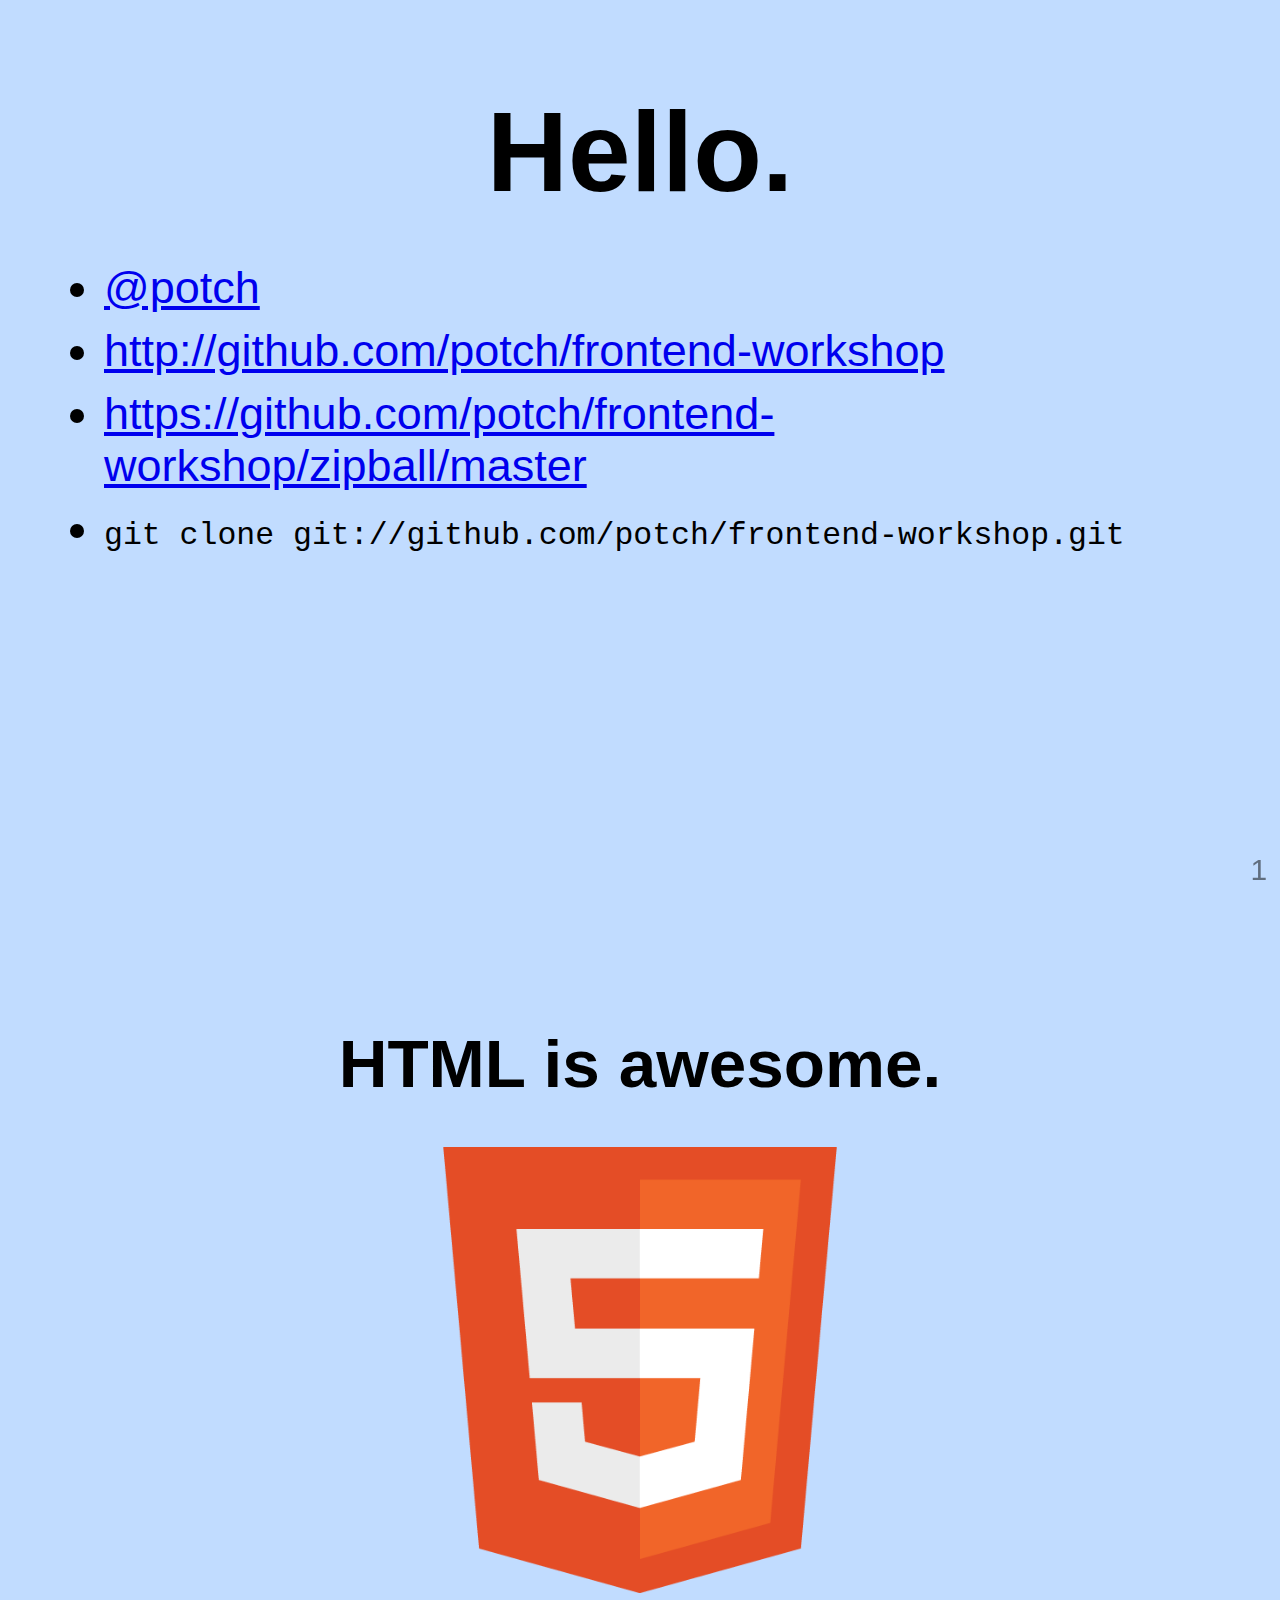
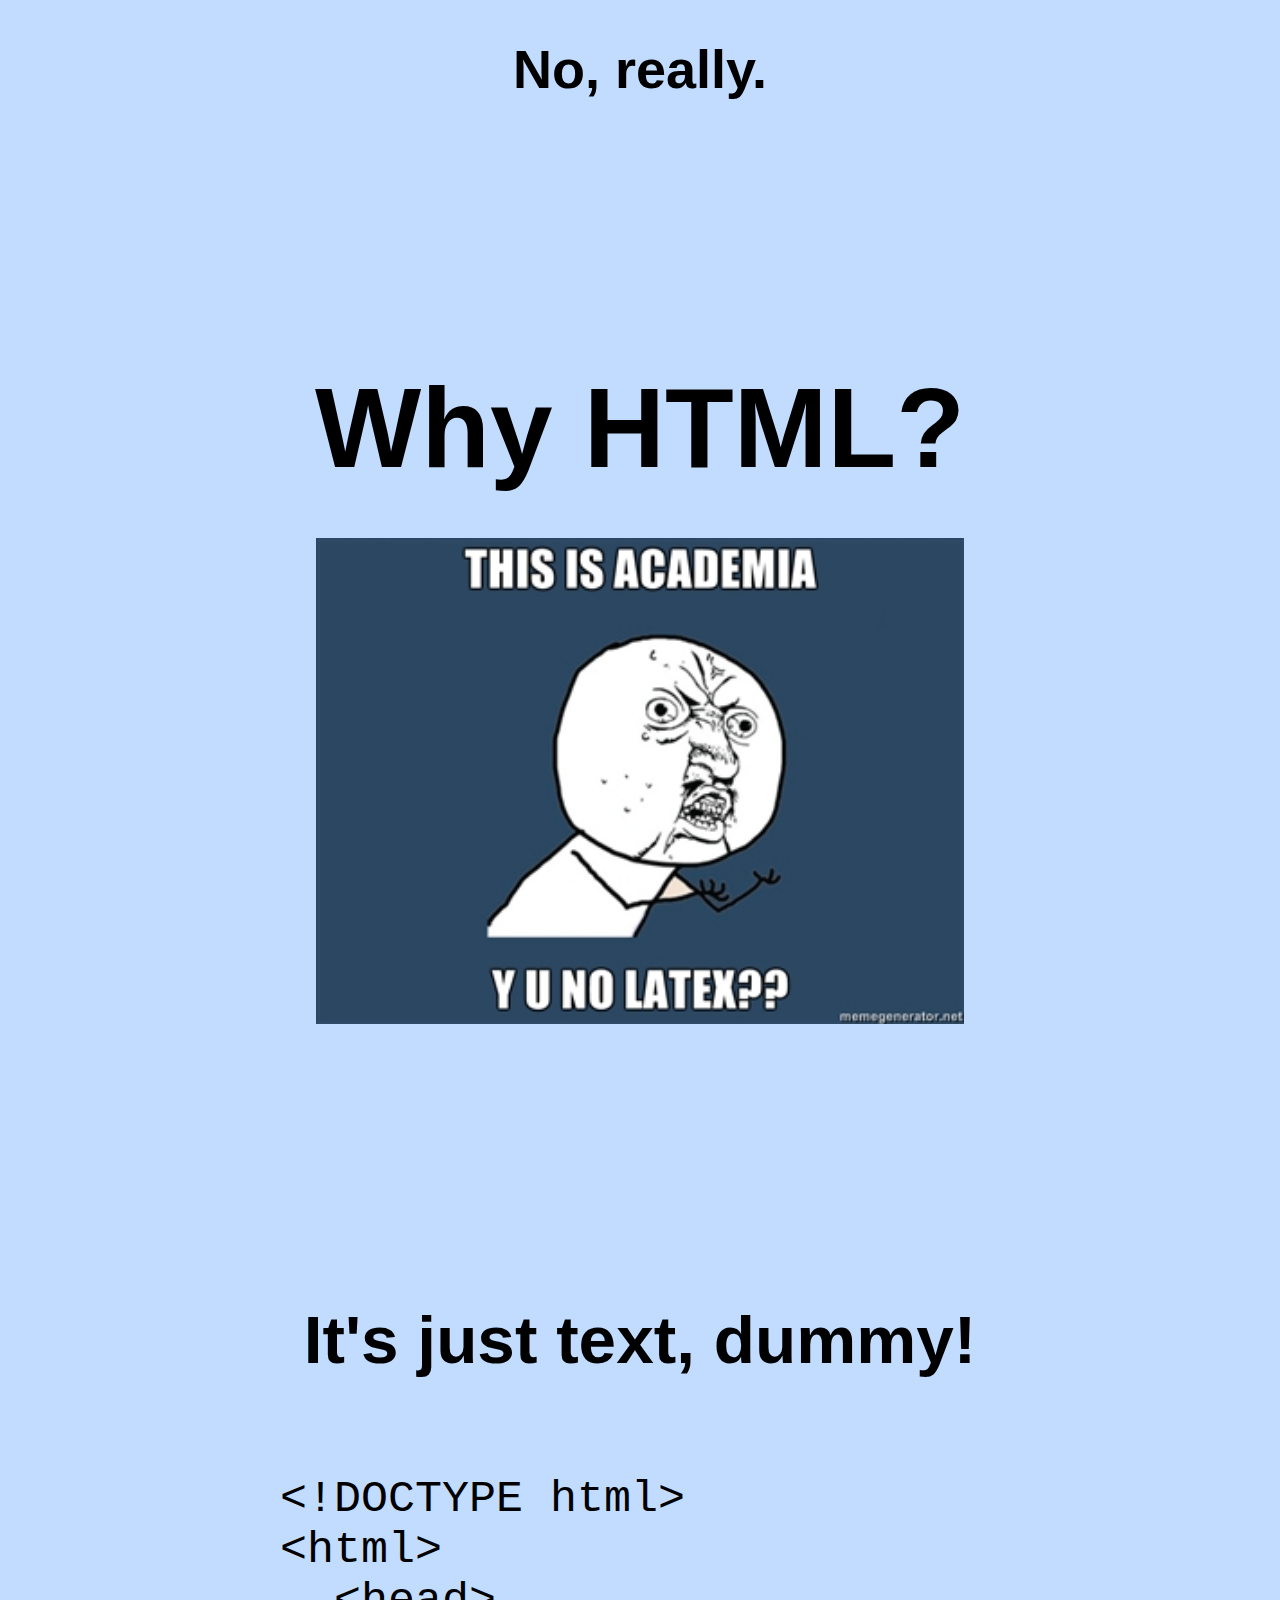
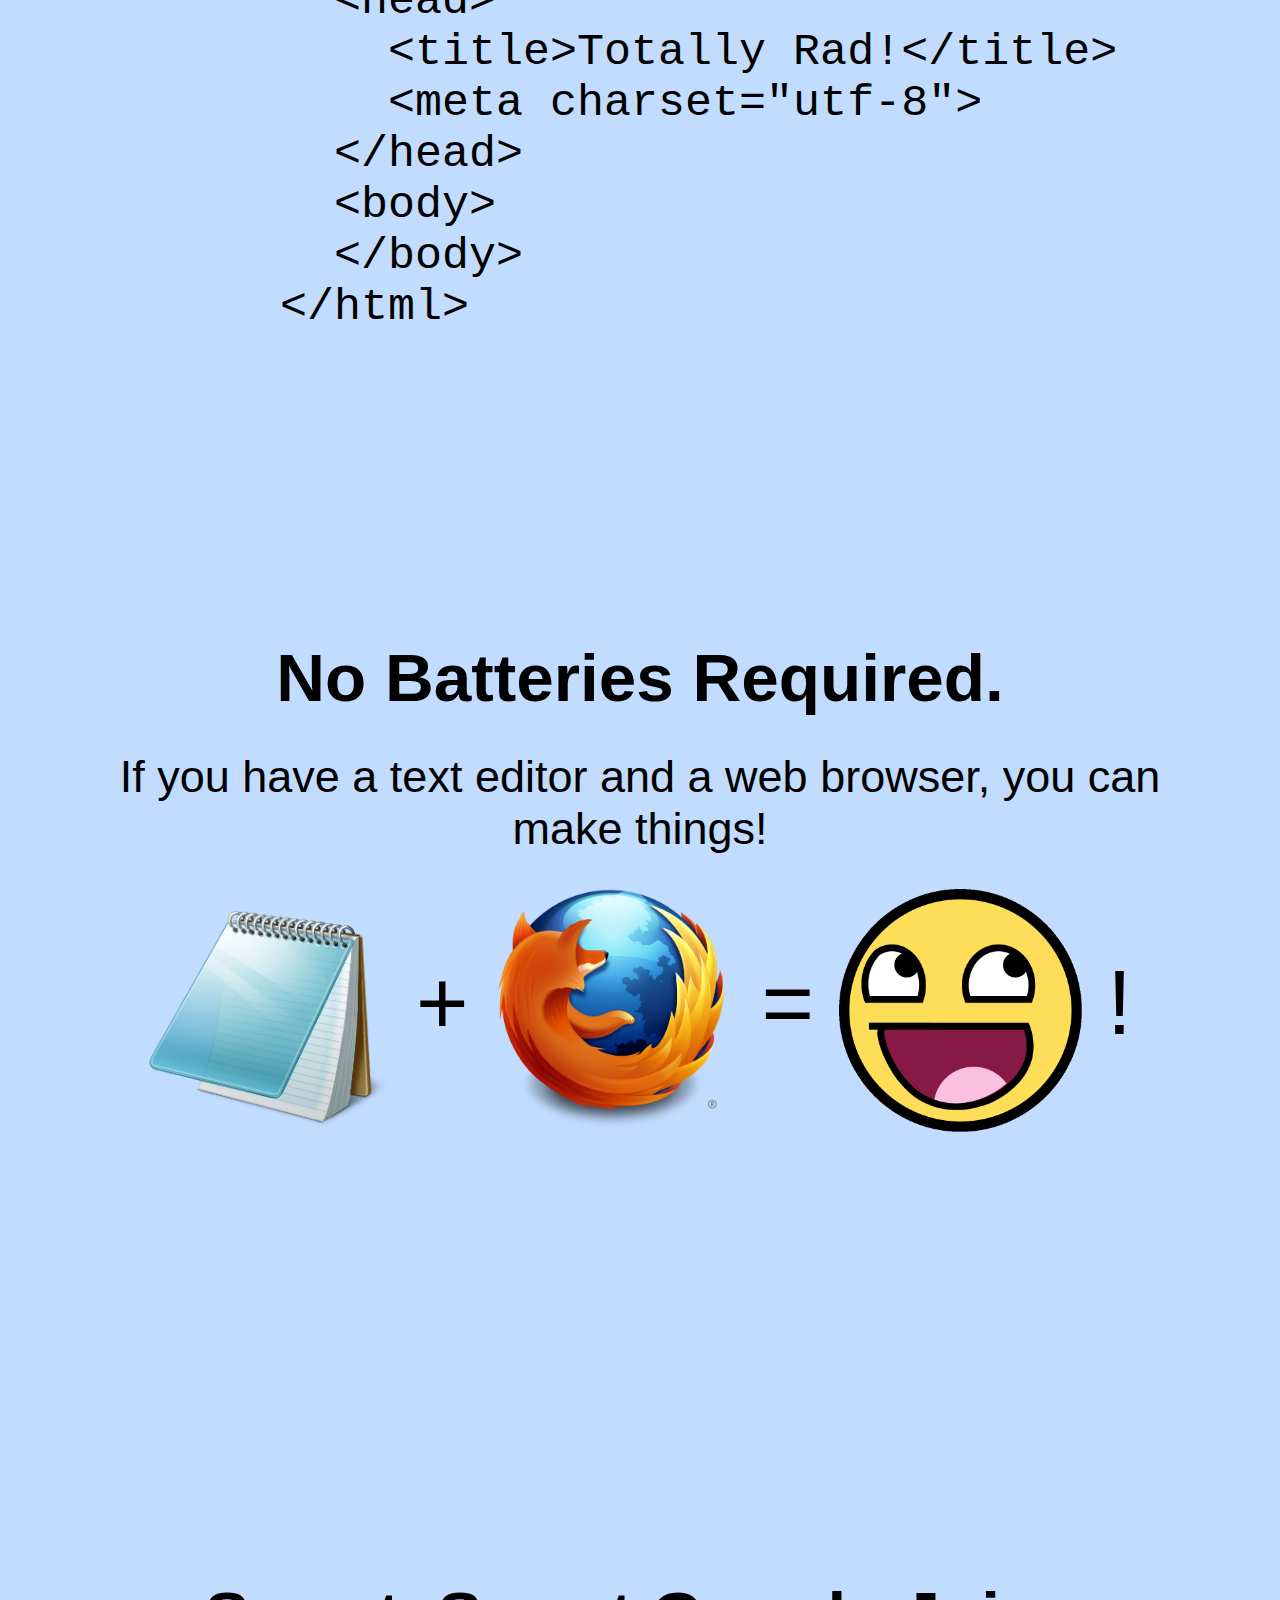
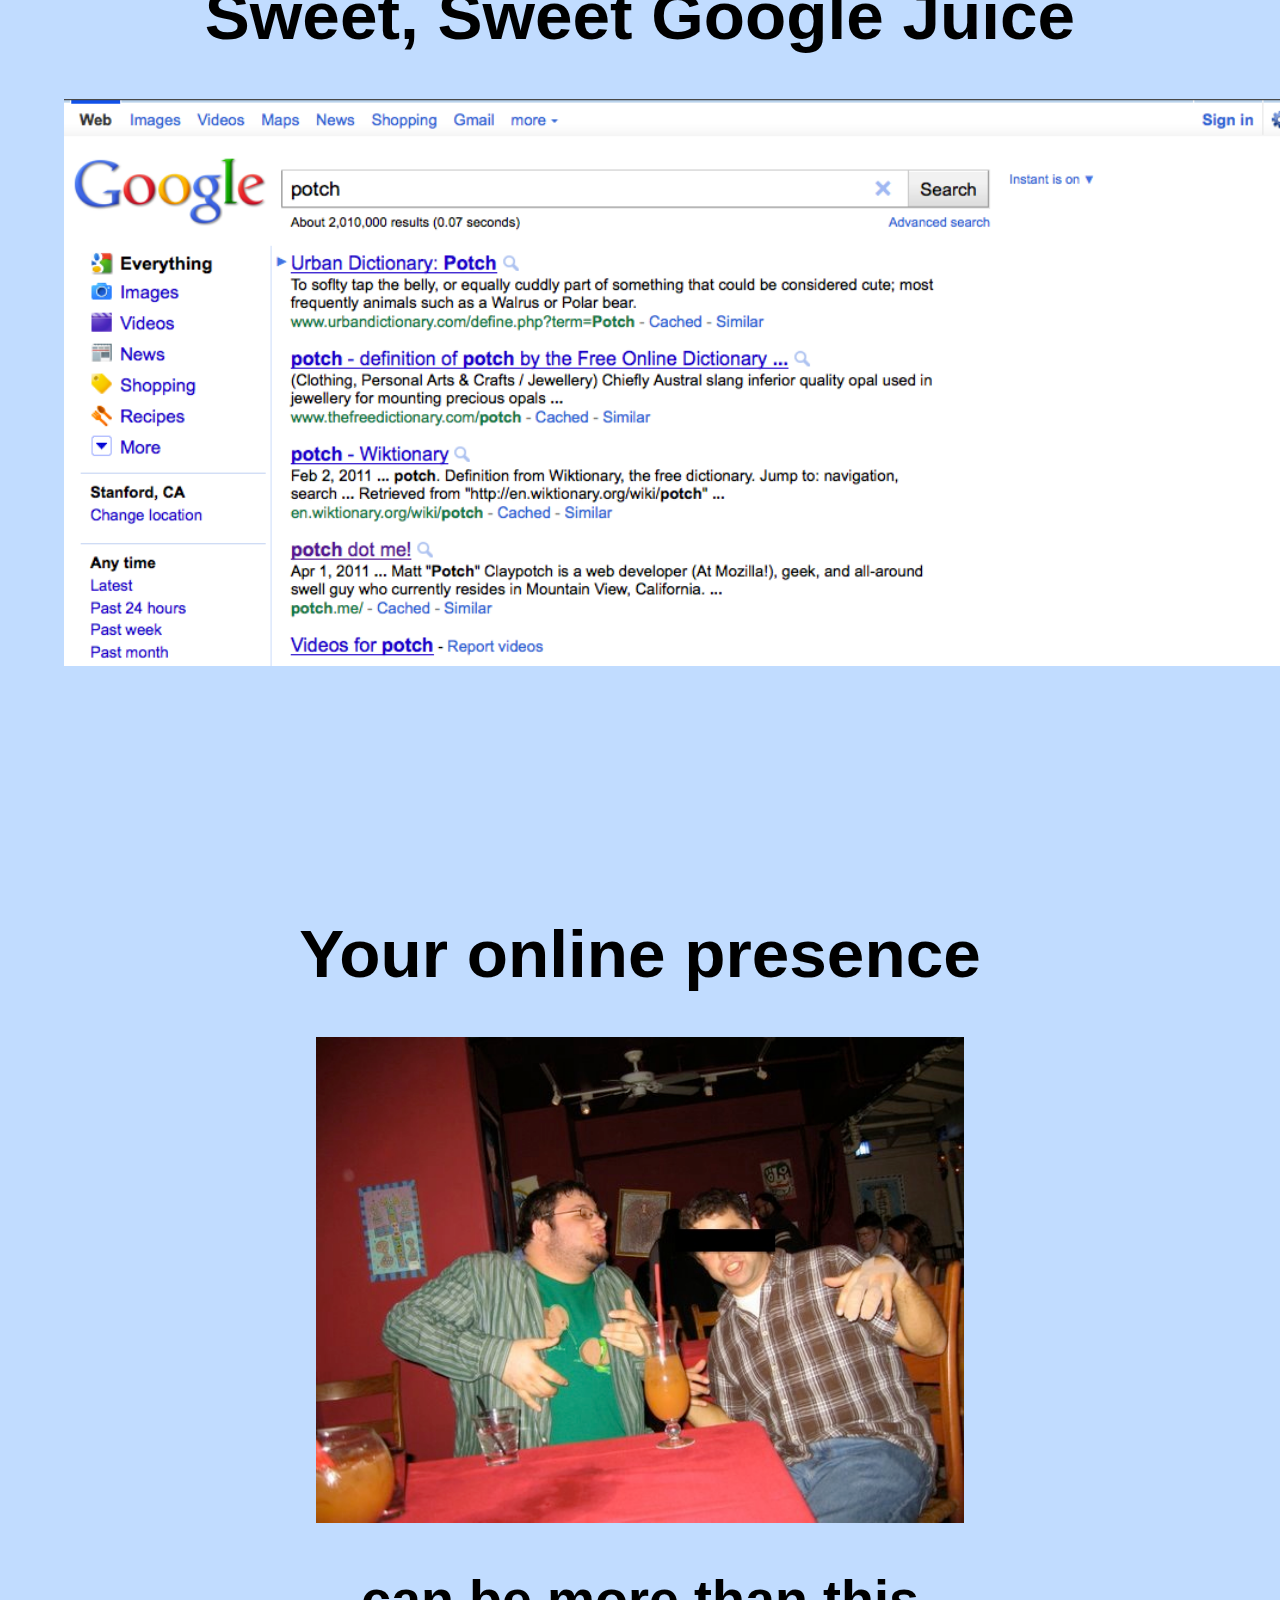
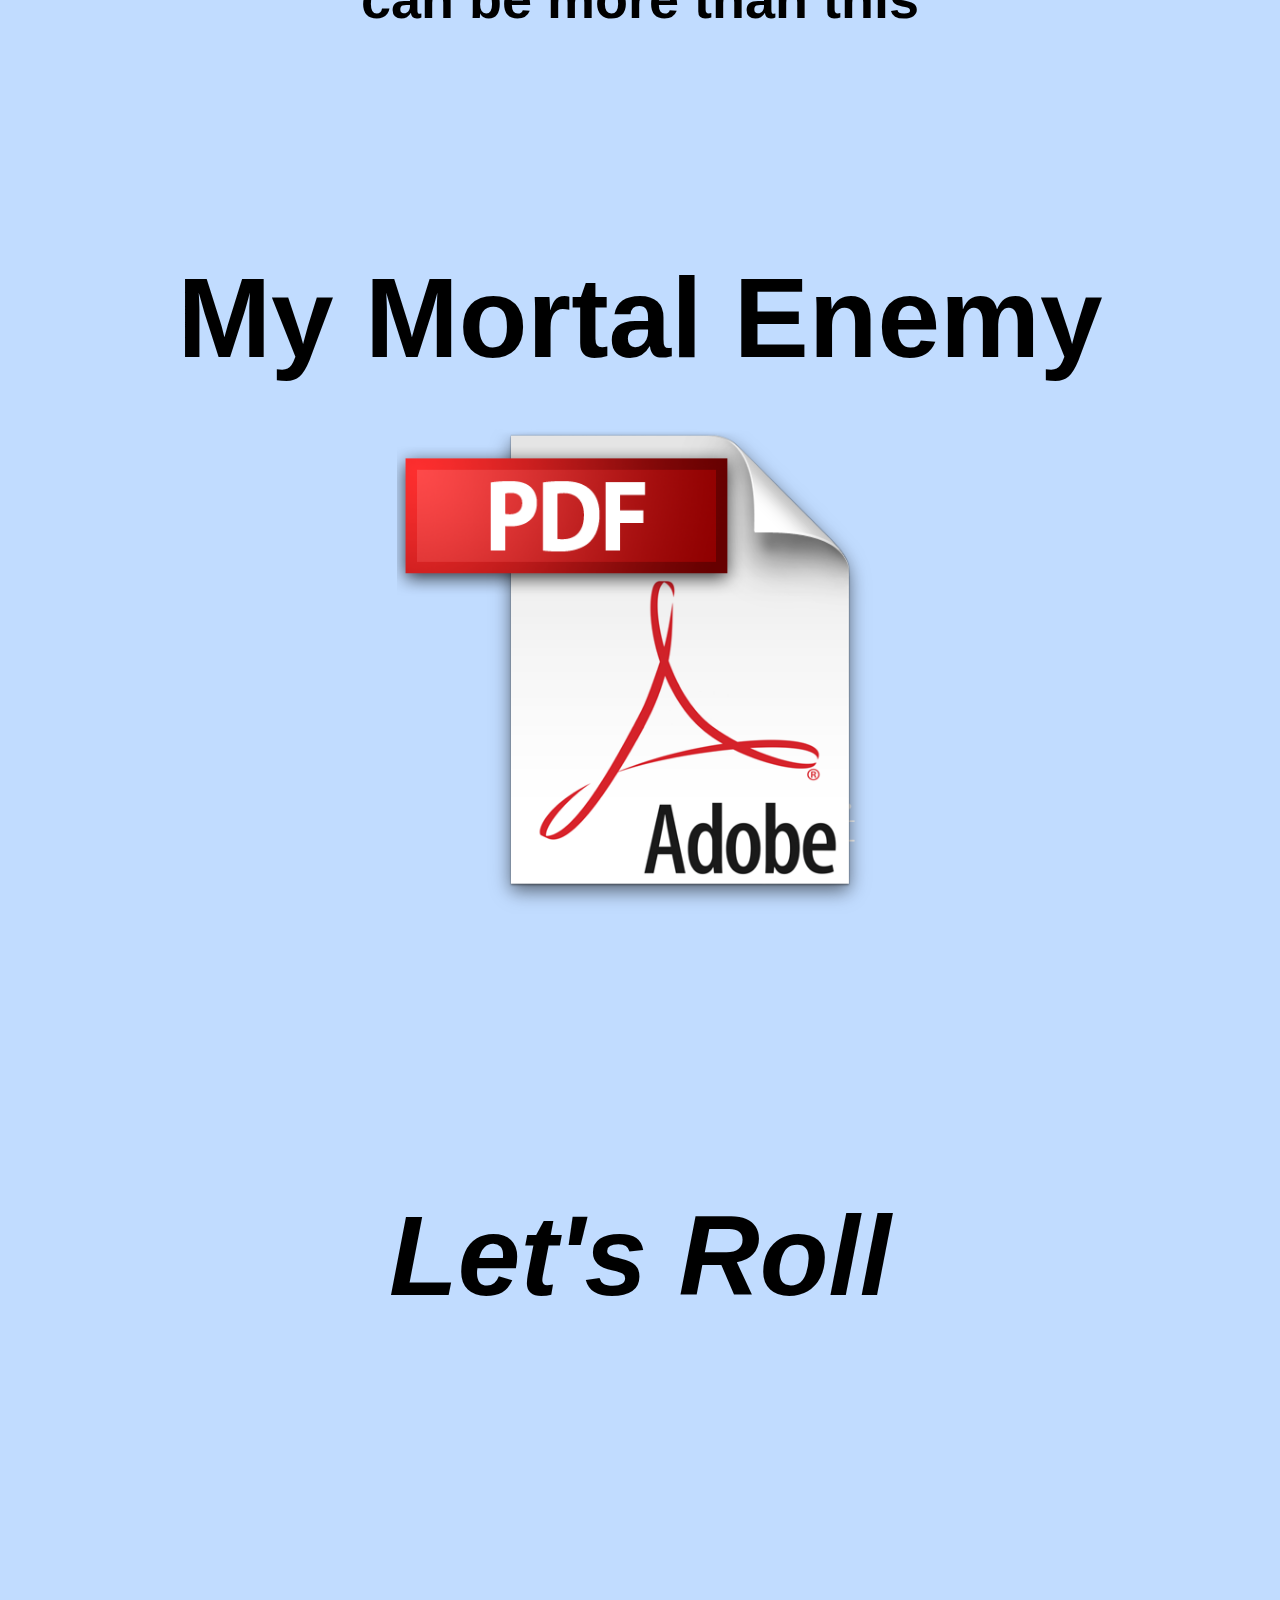
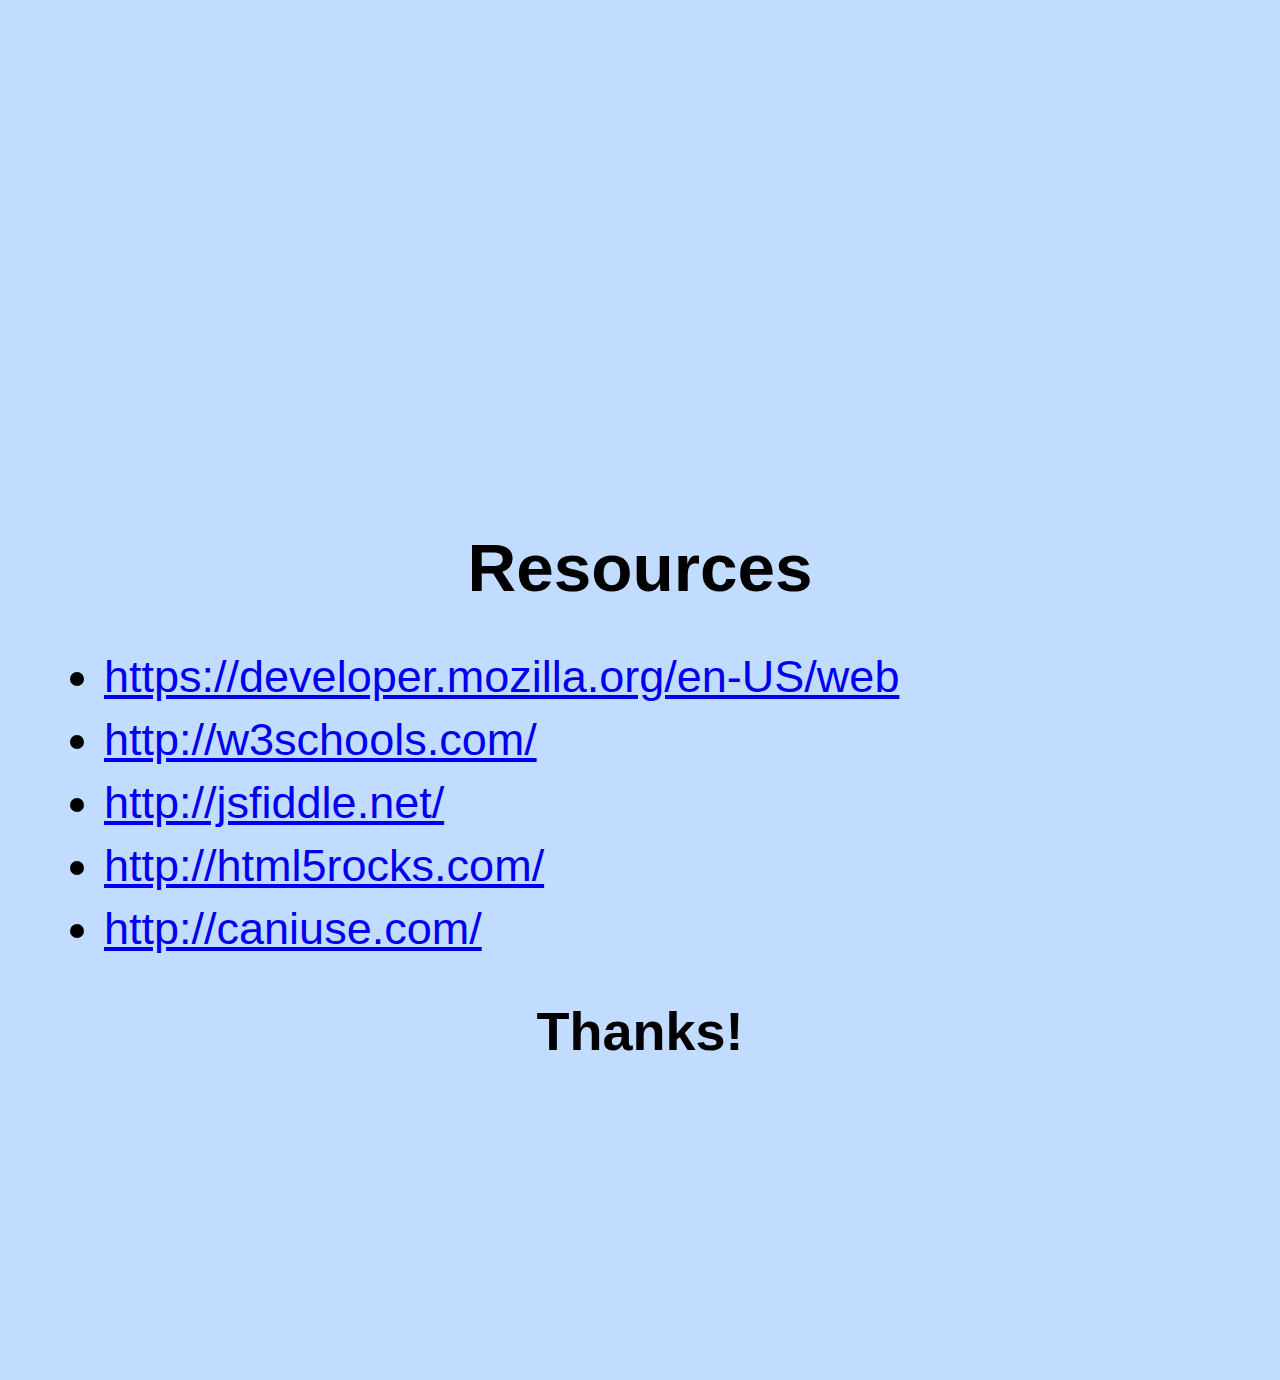
<file: deck/index.html>
<!DOCTYPE html>
<html>
  <head>
    <title></title>
    <meta charset="utf-8">
    <link rel="stylesheet" href="decky.css">
  </head>
  <body>
    <section>
      <h1>Hello.</h1>
      <ul>
        <li><a href="http://twitter.com/potch/">@potch</a></li>
        <li><a href="http://github.com/potch/frontend-workshop">http://github.com/potch/frontend-workshop</a></li>
        <li><a href="https://github.com/potch/frontend-workshop/zipball/master">https://github.com/potch/frontend-workshop/zipball/master</a></li>
        <li><kbd style="font-size:70%">git clone git://github.com/potch/frontend-workshop.git</kbd></li>
      </ul>
    </section>
    <section>
      <h2>HTML is awesome.</h2>
      <img class="b" src="../media/html5logo.png" style="height:55%">
      <h3>No, really.</h3>
    </section>
    <section>
      <h1>Why HTML?</h1>
      <img class="b" src="../media/yunoguy.png" style="height: 60%">
    </section>
    <section>
      <h2>It's just text, dummy!</h2>
      <code><xmp>
        <!DOCTYPE html>
        <html>
          <head>
            <title>Totally Rad!</title>
            <meta charset="utf-8">
          </head>
          <body>
          </body>
        </html>
      </xmp></code>
    </section>
    <section>
      <h2>No Batteries Required.</h2>
      <p>If you have a text editor and a web browser, you can make things!</p>
      <div style="text-align:center;height: 30%">
      <span style="font-size:2em;height:100%;line-height:100%">
        <img src="../media/notepad.png" style="height:100%"> +
        <img src="../media/fxlogo.png" style="height:100%"> =
        <img src="../media/happy.png" style="height:100%"> !
      <span>
      </div>
    </section>
    <section>
      <h2>Sweet, Sweet Google Juice</h2>
      <img class="b" src="../media/googlejuice.png" style="height: 70%">
    </section>
    <section>
      <h2>Your online presence</h2>
      <img class="b" src="../media/onlinepresence.jpg" style="height:60%">
      <h3>can be more than this</h3>
    </section>
    <section>
      <h1>My Mortal Enemy</h1>
      <img class="b" src="../media/pdf-icon.png" style="height:60%">
    </section>
    <section>
      <h1><i>Let's Roll</i></h1>
    </section>
    <section>
      <h2>Resources</h2>
      <ul>
        <li><a href="https://developer.mozilla.org/en-US/web">https://developer.mozilla.org/en-US/web</a></li>
        <li><a href="http://w3schools.com/">http://w3schools.com/</a></li>
        <li><a href="http://jsfiddle.net/">http://jsfiddle.net/</a></li>
        <li><a href="http://html5rocks.com/">http://html5rocks.com/</a></li>
        <li><a href="http://caniuse.com/">http://caniuse.com/</a></li>
      </ul>
      <h3>Thanks!<h3>
    </section>
	<footer>
		<span id="slidenum"></span>
	</footer>
    <script src="jquery.js"></script>
    <script src="decky.js"></script>
  </body>
</html>
</file>
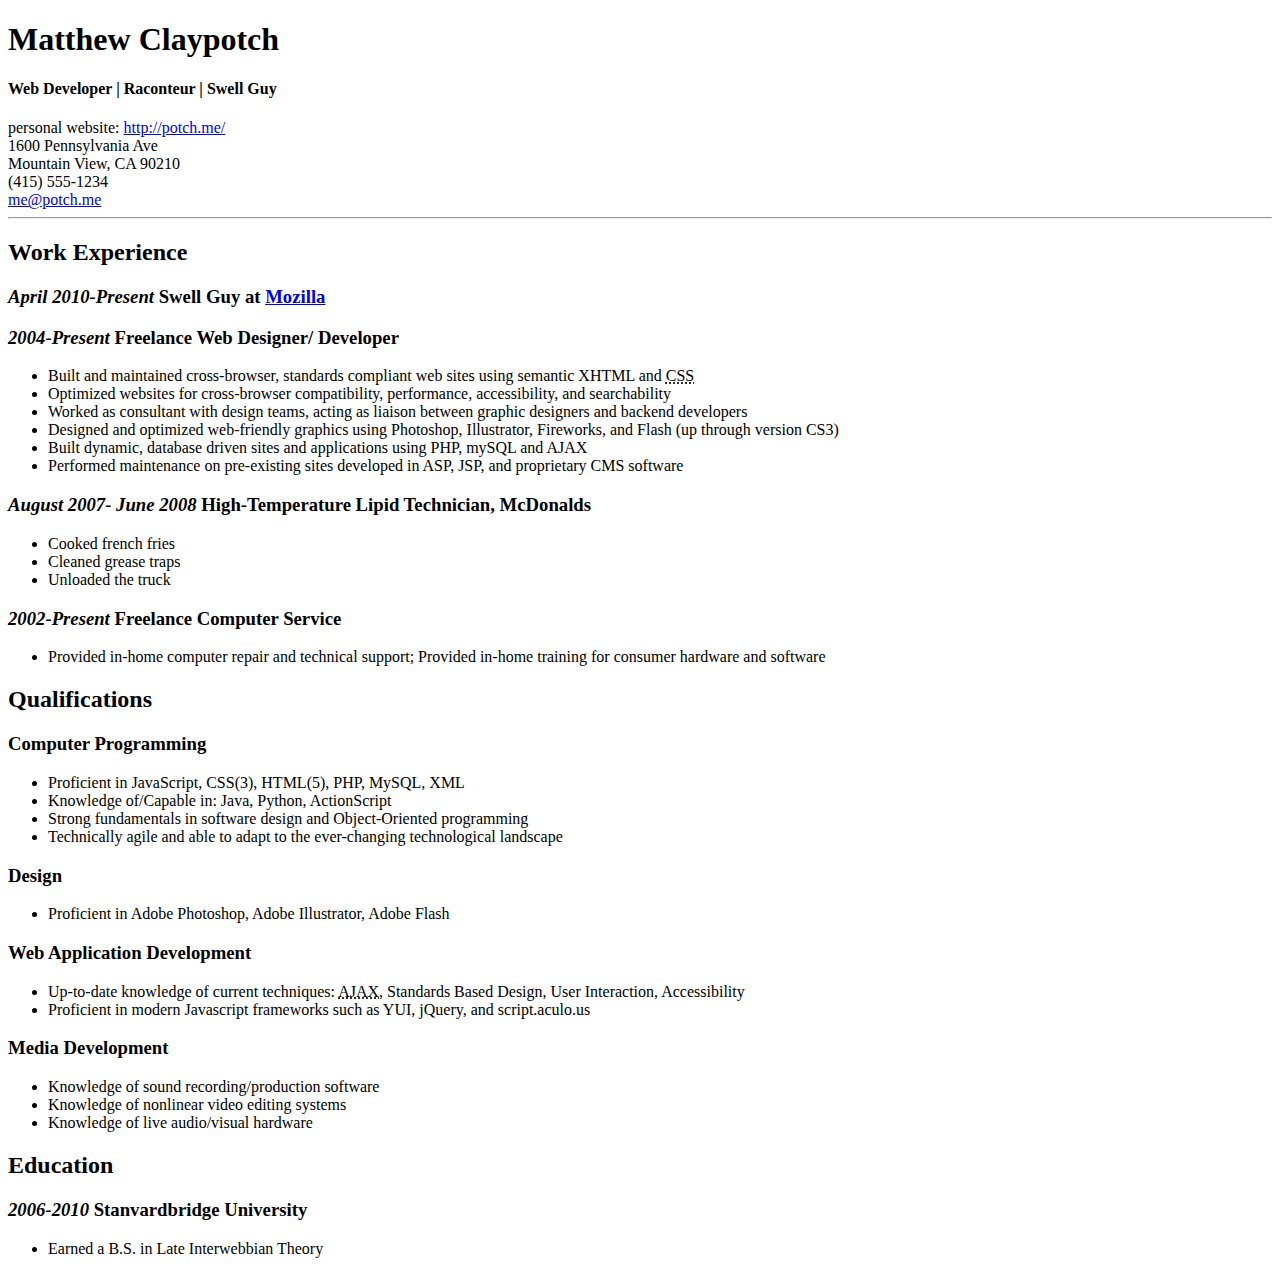
<file: resume1.html>
<!DOCTYPE html>
<html>
  <head>
    <title>potch's bitchin resume</title>
    <meta charset="utf-8">
  </head>
  <body>
    <h1>Matthew Claypotch</h1>
    <h4>Web Developer | Raconteur | Swell Guy</h4>
    <div>personal website: <a href="http://potch.me/">http://potch.me/</a></div>
    <div>
      1600 Pennsylvania Ave<br>
      Mountain View, CA 90210
    </div>
    <div>(415) 555-1234</div>
    <div><a href="me@potch.me">me@potch.me</a></div>
    <hr>
    <h2>Work Experience</h2>
    <h3><i>April 2010-Present</i> Swell Guy at <a href="http://mozilla.org/" title="Mozilla's website">Mozilla</a></h3>
    <h3><i>2004-Present</i> Freelance Web Designer/ Developer</h3>
    <ul>
      <li>Built and maintained cross-browser, standards compliant web sites using semantic XHTML and <abbr title="Cascading Style Sheets">CSS</abbr></li>
      <li>Optimized websites for cross-browser compatibility, performance, accessibility, and searchability</li>
      <li>Worked as consultant with design teams, acting as liaison between graphic designers and backend developers</li>
      <li>Designed and optimized web-friendly graphics using Photoshop, Illustrator, Fireworks, and Flash (up through version CS3)</li>
      <li>Built dynamic, database driven sites and applications using PHP, mySQL and AJAX</li>
      <li>Performed maintenance on pre-existing sites developed in ASP, JSP, and proprietary CMS software</li>
    </ul>
    <h3><i>August 2007- June 2008</i> High-Temperature Lipid Technician, McDonalds</h3>
    <ul>
      <li>Cooked french fries</li>
      <li>Cleaned grease traps</li>
      <li>Unloaded the truck</li>
    </ul>
    <h3><i>2002-Present</i> Freelance Computer Service</h3>
    <ul>
      <li>Provided in-home computer repair and technical support; Provided in-home training for consumer hardware and software</li>
    </ul>

    <h2>Qualifications</h2>
    <h3>Computer Programming</h3>
    <ul>
      <li>Proficient in JavaScript, CSS(3), HTML(5), PHP, MySQL, XML</li>
      <li>Knowledge of/Capable in: Java, Python, ActionScript</li>
      <li>Strong fundamentals in software design and Object-Oriented programming</li>
      <li>Technically agile and able to adapt to the ever-changing technological landscape</li>
    </ul>
    <h3>Design</h3>
    <ul>
      <li>Proficient in Adobe Photoshop, Adobe Illustrator, Adobe Flash</li>
    </ul>
    <h3>Web Application Development</h3>
    <ul>
      <li>Up-to-date knowledge of current techniques: <abbr title="Asynchronous JavaScript and XML">AJAX</abbr>, Standards Based Design, User Interaction, Accessibility</li>
      <li>Proficient in modern Javascript frameworks such as YUI, jQuery, and script.aculo.us</li>
    </ul>
    <h3>Media Development</h3>
    <ul>
      <li>Knowledge of sound recording/production software</li>
      <li>Knowledge of nonlinear video editing systems</li>
      <li>Knowledge of live audio/visual hardware</li>
    </ul>

    <h2>Education</h2>
    <h3><i>2006-2010</i> Stanvardbridge University</h3>
    <ul>
      <li>Earned a B.S. in Late Interwebbian Theory</li>
    </ul>
  </body>
</html>
</file>
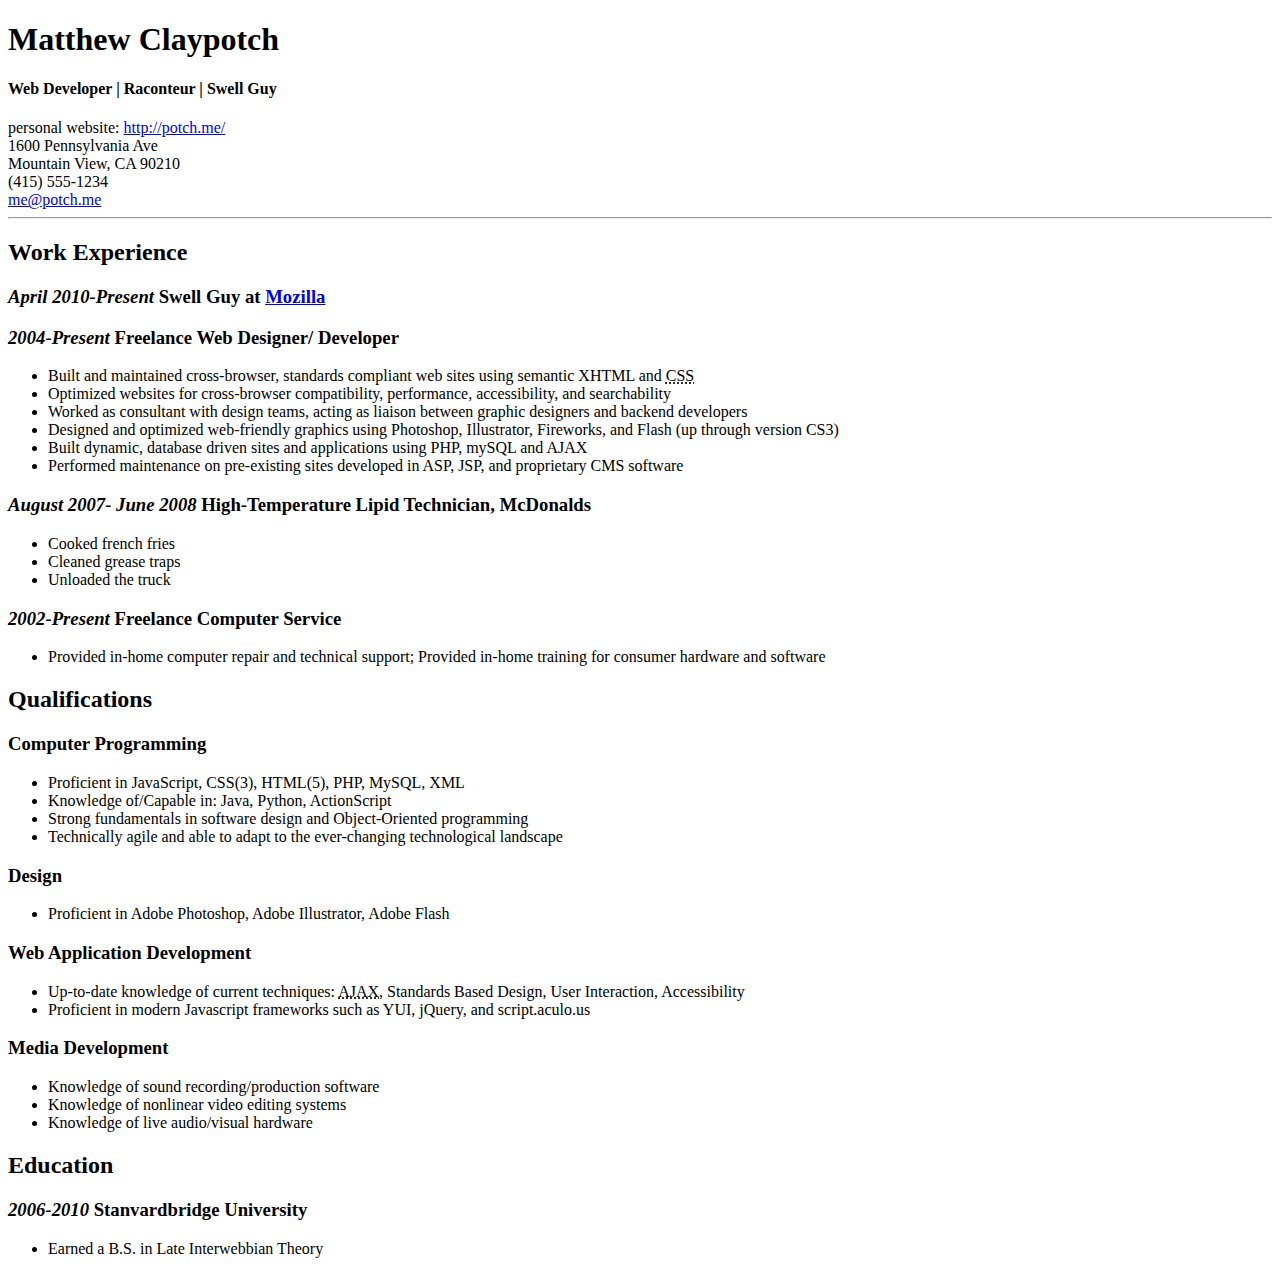
<file: resume2.html>
<!DOCTYPE html>
<html>
  <head>
    <title>potch's resume</title>
    <meta charset="utf-8">
  </head>
  <body>
    <div class="vcard">
      <div id="about">
        <h1 class="fn" id="name">
          Matthew Claypotch
        </h1>
        <h4 id="byline">
          Web Developer | Raconteur | Swell Guy
        </h4>
        <div id="homepage">
          personal website: <a href="http://potch.me/">http://potch.me/</a>
        </div>
      </div>
      <div id="address">
        <div class="adr">
          <span class="street-address">1600 Pennsylvania Ave<br>
          Mountain View, CA 90210</span>
        </div>
        <div class="tel">
          (415) 555-1234
        </div><a class="email" href="me@potch.me">me@potch.me</a>
      </div>
    </div>
    <hr>
    <h2>Work Experience</h2>
    <h3><i>April 2010-Present</i> Swell Guy at <a href="http://mozilla.org/" title="Mozilla's website">Mozilla</a></h3>
    <h3><i>2004-Present</i> Freelance Web Designer/ Developer</h3>
    <ul>
      <li>Built and maintained cross-browser, standards compliant web sites using semantic XHTML and <abbr title="Cascading Style Sheets">CSS</abbr></li>
      <li>Optimized websites for cross-browser compatibility, performance, accessibility, and searchability</li>
      <li>Worked as consultant with design teams, acting as liaison between graphic designers and backend developers</li>
      <li>Designed and optimized web-friendly graphics using Photoshop, Illustrator, Fireworks, and Flash (up through version CS3)</li>
      <li>Built dynamic, database driven sites and applications using PHP, mySQL and AJAX</li>
      <li>Performed maintenance on pre-existing sites developed in ASP, JSP, and proprietary CMS software</li>
    </ul>
    <h3><i>August 2007- June 2008</i> High-Temperature Lipid Technician, McDonalds</h3>
    <ul>
      <li>Cooked french fries</li>
      <li>Cleaned grease traps</li>
      <li>Unloaded the truck</li>
    </ul>
    <h3><i>2002-Present</i> Freelance Computer Service</h3>
    <ul>
      <li>Provided in-home computer repair and technical support; Provided in-home training for consumer hardware and software</li>
    </ul>

    <h2>Qualifications</h2>
    <h3>Computer Programming</h3>
    <ul>
      <li>Proficient in JavaScript, CSS(3), HTML(5), PHP, MySQL, XML</li>
      <li>Knowledge of/Capable in: Java, Python, ActionScript</li>
      <li>Strong fundamentals in software design and Object-Oriented programming</li>
      <li>Technically agile and able to adapt to the ever-changing technological landscape</li>
    </ul>
    <h3>Design</h3>
    <ul>
      <li>Proficient in Adobe Photoshop, Adobe Illustrator, Adobe Flash</li>
    </ul>
    <h3>Web Application Development</h3>
    <ul>
      <li>Up-to-date knowledge of current techniques: <abbr title="Asynchronous JavaScript and XML">AJAX</abbr>, Standards Based Design, User Interaction, Accessibility</li>
      <li>Proficient in modern Javascript frameworks such as YUI, jQuery, and script.aculo.us</li>
    </ul>
    <h3>Media Development</h3>
    <ul>
      <li>Knowledge of sound recording/production software</li>
      <li>Knowledge of nonlinear video editing systems</li>
      <li>Knowledge of live audio/visual hardware</li>
    </ul>

    <h2>Education</h2>
    <h3><i>2006-2010</i> Stanvardbridge University</h3>
    <ul>
      <li>Earned a B.S. in Late Interwebbian Theory</li>
    </ul>
  </body>
</html>
</file>
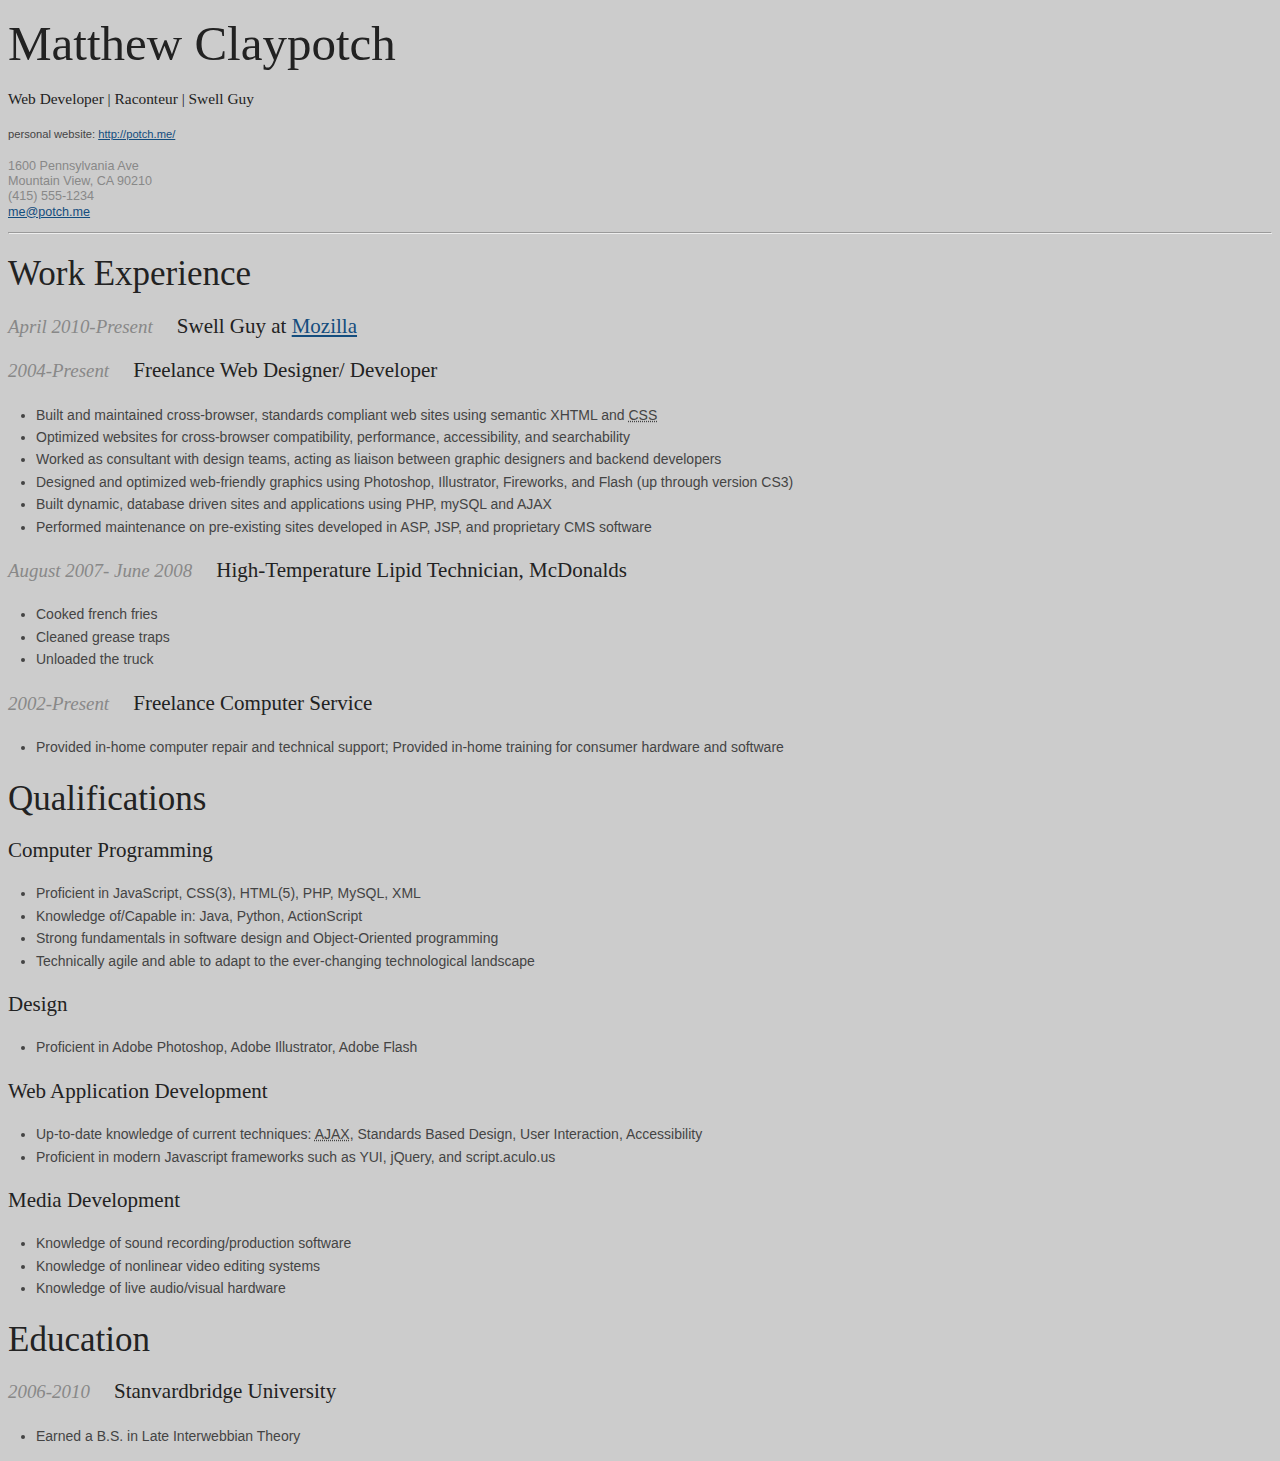
<file: resume3.html>
<!DOCTYPE html>
<html>
  <head>
    <title>Matt Claypotch- Resume</title>
    <link rel="stylesheet" href="screen1.css" type="text/css">
    <meta charset="utf-8">
  </head>
  <body>
    <div class="vcard">
      <div id="about">
        <h1 class="fn" id="name">
          Matthew Claypotch
        </h1>
        <h4 id="byline">
          Web Developer | Raconteur | Swell Guy
        </h4>
        <div id="homepage">
          personal website: <a href="http://potch.me/">http://potch.me/</a>
        </div>
      </div>
      <div id="address">
        <div class="adr">
          <span class="street-address">1600 Pennsylvania Ave<br>
          Mountain View, CA 90210</span>
        </div>
        <div class="tel">
          (415) 555-1234
        </div><a class="email" href="me@potch.me">me@potch.me</a>
      </div>
    </div>
    <hr>
    <h2>Work Experience</h2>
    <h3><i>April 2010-Present</i> Swell Guy at <a href="http://mozilla.org/" title="Mozilla's website">Mozilla</a></h3>
    <h3><i>2004-Present</i> Freelance Web Designer/ Developer</h3>
    <ul>
      <li>Built and maintained cross-browser, standards compliant web sites using semantic XHTML and <abbr title="Cascading Style Sheets">CSS</abbr></li>
      <li>Optimized websites for cross-browser compatibility, performance, accessibility, and searchability</li>
      <li>Worked as consultant with design teams, acting as liaison between graphic designers and backend developers</li>
      <li>Designed and optimized web-friendly graphics using Photoshop, Illustrator, Fireworks, and Flash (up through version CS3)</li>
      <li>Built dynamic, database driven sites and applications using PHP, mySQL and AJAX</li>
      <li>Performed maintenance on pre-existing sites developed in ASP, JSP, and proprietary CMS software</li>
    </ul>
    <h3><i>August 2007- June 2008</i> High-Temperature Lipid Technician, McDonalds</h3>
    <ul>
      <li>Cooked french fries</li>
      <li>Cleaned grease traps</li>
      <li>Unloaded the truck</li>
    </ul>
    <h3><i>2002-Present</i> Freelance Computer Service</h3>
    <ul>
      <li>Provided in-home computer repair and technical support; Provided in-home training for consumer hardware and software</li>
    </ul>

    <h2>Qualifications</h2>
    <h3>Computer Programming</h3>
    <ul>
      <li>Proficient in JavaScript, CSS(3), HTML(5), PHP, MySQL, XML</li>
      <li>Knowledge of/Capable in: Java, Python, ActionScript</li>
      <li>Strong fundamentals in software design and Object-Oriented programming</li>
      <li>Technically agile and able to adapt to the ever-changing technological landscape</li>
    </ul>
    <h3>Design</h3>
    <ul>
      <li>Proficient in Adobe Photoshop, Adobe Illustrator, Adobe Flash</li>
    </ul>
    <h3>Web Application Development</h3>
    <ul>
      <li>Up-to-date knowledge of current techniques: <abbr title="Asynchronous JavaScript and XML">AJAX</abbr>, Standards Based Design, User Interaction, Accessibility</li>
      <li>Proficient in modern Javascript frameworks such as YUI, jQuery, and script.aculo.us</li>
    </ul>
    <h3>Media Development</h3>
    <ul>
      <li>Knowledge of sound recording/production software</li>
      <li>Knowledge of nonlinear video editing systems</li>
      <li>Knowledge of live audio/visual hardware</li>
    </ul>

    <h2>Education</h2>
    <h3><i>2006-2010</i> Stanvardbridge University</h3>
    <ul>
      <li>Earned a B.S. in Late Interwebbian Theory</li>
    </ul>
  </body>
</html>
</file>
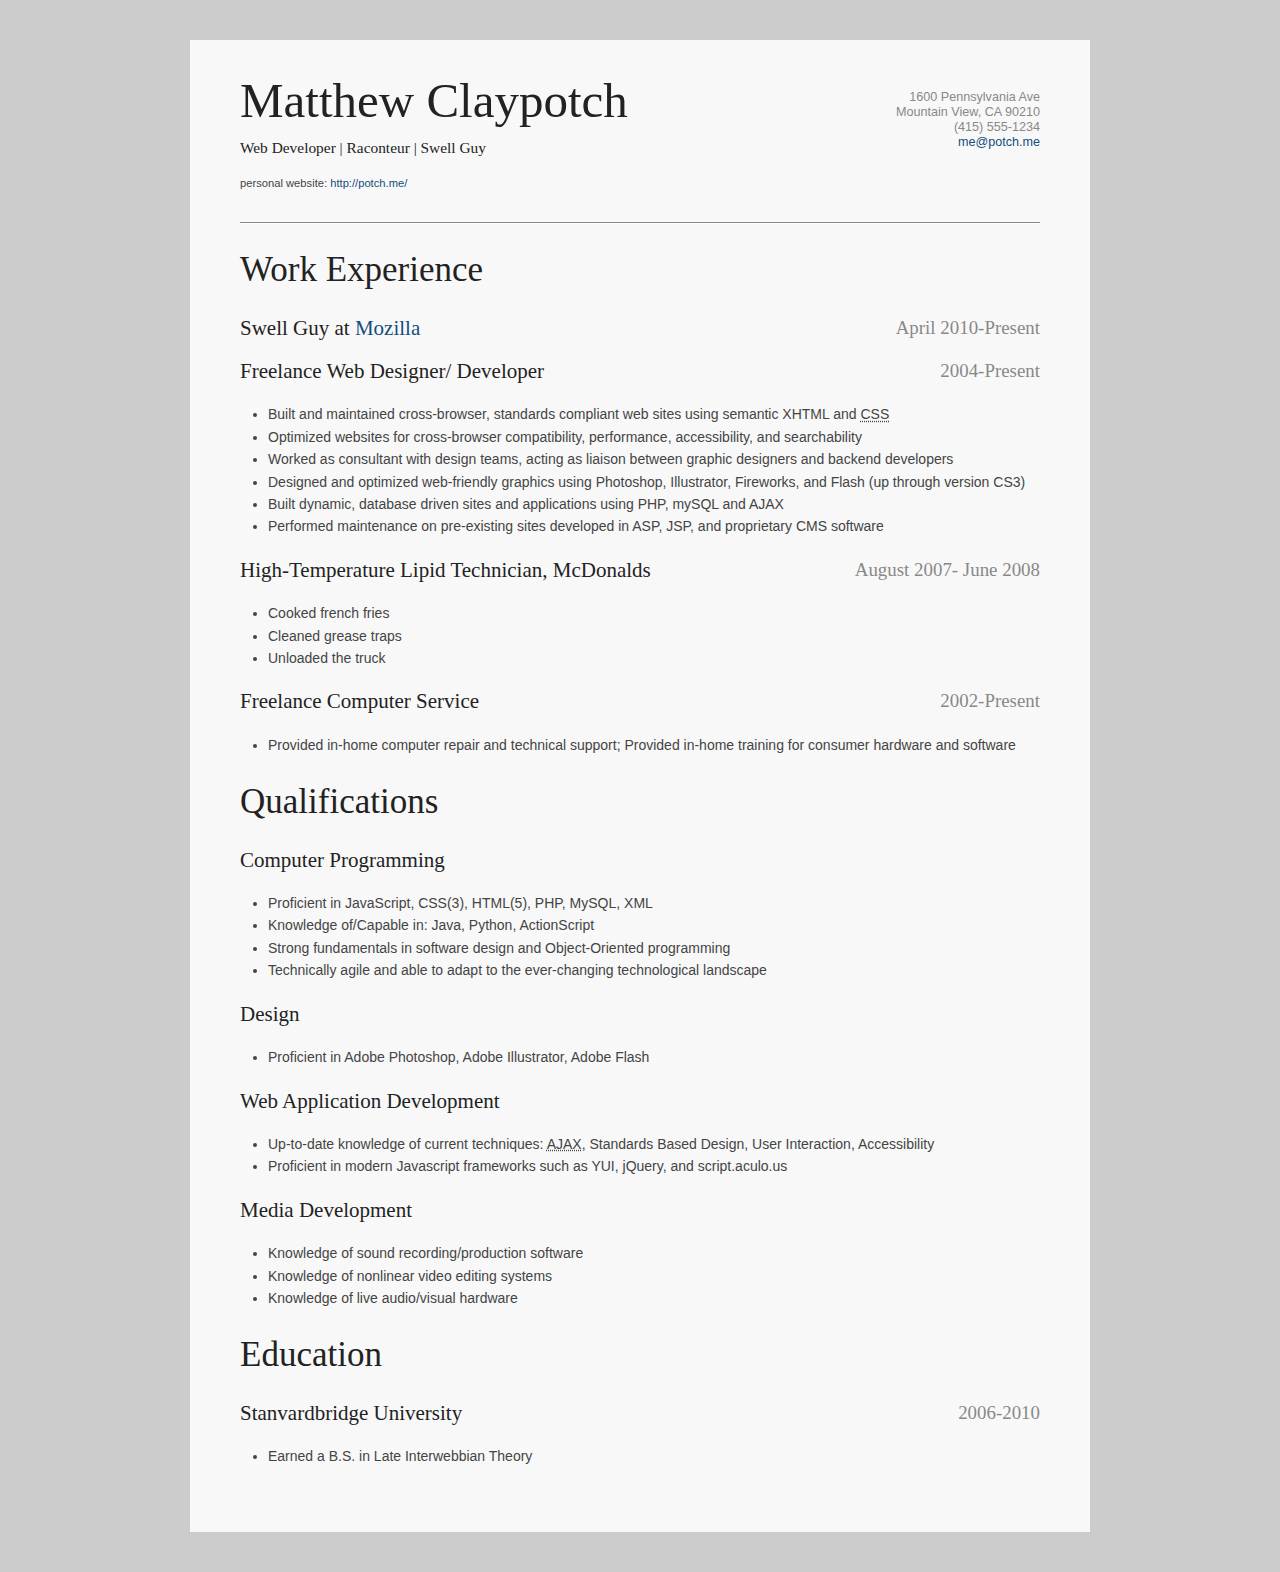
<file: resume4.html>
<!DOCTYPE html>
<html>
  <head>
    <title>Matthew Claypotch - Resume</title>
    <link rel="stylesheet" href="screen2.css" type="text/css">
    <meta charset="utf-8">
  </head>
  <body>
    <div id="page">
      <div class="vcard">
        <div id="about">
          <h1 class="fn" id="name">
            Matthew Claypotch
          </h1>
          <h4 id="byline">
            Web Developer | Raconteur | Swell Guy
          </h4>
          <div id="homepage">
            personal website: <a href="http://potch.me/">http://potch.me/</a>
          </div>
        </div>
        <div id="address">
          <div class="adr">
            <span class="street-address">1600 Pennsylvania Ave<br>
            Mountain View, CA 90210</span>
          </div>
          <div class="tel">
            (415) 555-1234
          </div><a class="email" href="me@potch.me">me@potch.me</a>
        </div>
      </div>
      <hr>
      <h2>Work Experience</h2>
      <h3><i>April 2010-Present</i> Swell Guy at <a href="http://mozilla.org/" title="Mozilla's website">Mozilla</a></h3>
      <h3><i>2004-Present</i> Freelance Web Designer/ Developer</h3>
      <ul>
        <li>Built and maintained cross-browser, standards compliant web sites using semantic XHTML and <abbr title="Cascading Style Sheets">CSS</abbr></li>
        <li>Optimized websites for cross-browser compatibility, performance, accessibility, and searchability</li>
        <li>Worked as consultant with design teams, acting as liaison between graphic designers and backend developers</li>
        <li>Designed and optimized web-friendly graphics using Photoshop, Illustrator, Fireworks, and Flash (up through version CS3)</li>
        <li>Built dynamic, database driven sites and applications using PHP, mySQL and AJAX</li>
        <li>Performed maintenance on pre-existing sites developed in ASP, JSP, and proprietary CMS software</li>
      </ul>
      <h3><i>August 2007- June 2008</i> High-Temperature Lipid Technician, McDonalds</h3>
      <ul>
        <li>Cooked french fries</li>
        <li>Cleaned grease traps</li>
        <li>Unloaded the truck</li>
      </ul>
      <h3><i>2002-Present</i> Freelance Computer Service</h3>
      <ul>
        <li>Provided in-home computer repair and technical support; Provided in-home training for consumer hardware and software</li>
      </ul>

      <h2>Qualifications</h2>
      <h3>Computer Programming</h3>
      <ul>
        <li>Proficient in JavaScript, CSS(3), HTML(5), PHP, MySQL, XML</li>
        <li>Knowledge of/Capable in: Java, Python, ActionScript</li>
        <li>Strong fundamentals in software design and Object-Oriented programming</li>
        <li>Technically agile and able to adapt to the ever-changing technological landscape</li>
      </ul>
      <h3>Design</h3>
      <ul>
        <li>Proficient in Adobe Photoshop, Adobe Illustrator, Adobe Flash</li>
      </ul>
      <h3>Web Application Development</h3>
      <ul>
        <li>Up-to-date knowledge of current techniques: <abbr title="Asynchronous JavaScript and XML">AJAX</abbr>, Standards Based Design, User Interaction, Accessibility</li>
        <li>Proficient in modern Javascript frameworks such as YUI, jQuery, and script.aculo.us</li>
      </ul>
      <h3>Media Development</h3>
      <ul>
        <li>Knowledge of sound recording/production software</li>
        <li>Knowledge of nonlinear video editing systems</li>
        <li>Knowledge of live audio/visual hardware</li>
      </ul>

      <h2>Education</h2>
      <h3><i>2006-2010</i> Stanvardbridge University</h3>
      <ul>
        <li>Earned a B.S. in Late Interwebbian Theory</li>
      </ul>
    </div>
  </body>
</html>
</file>
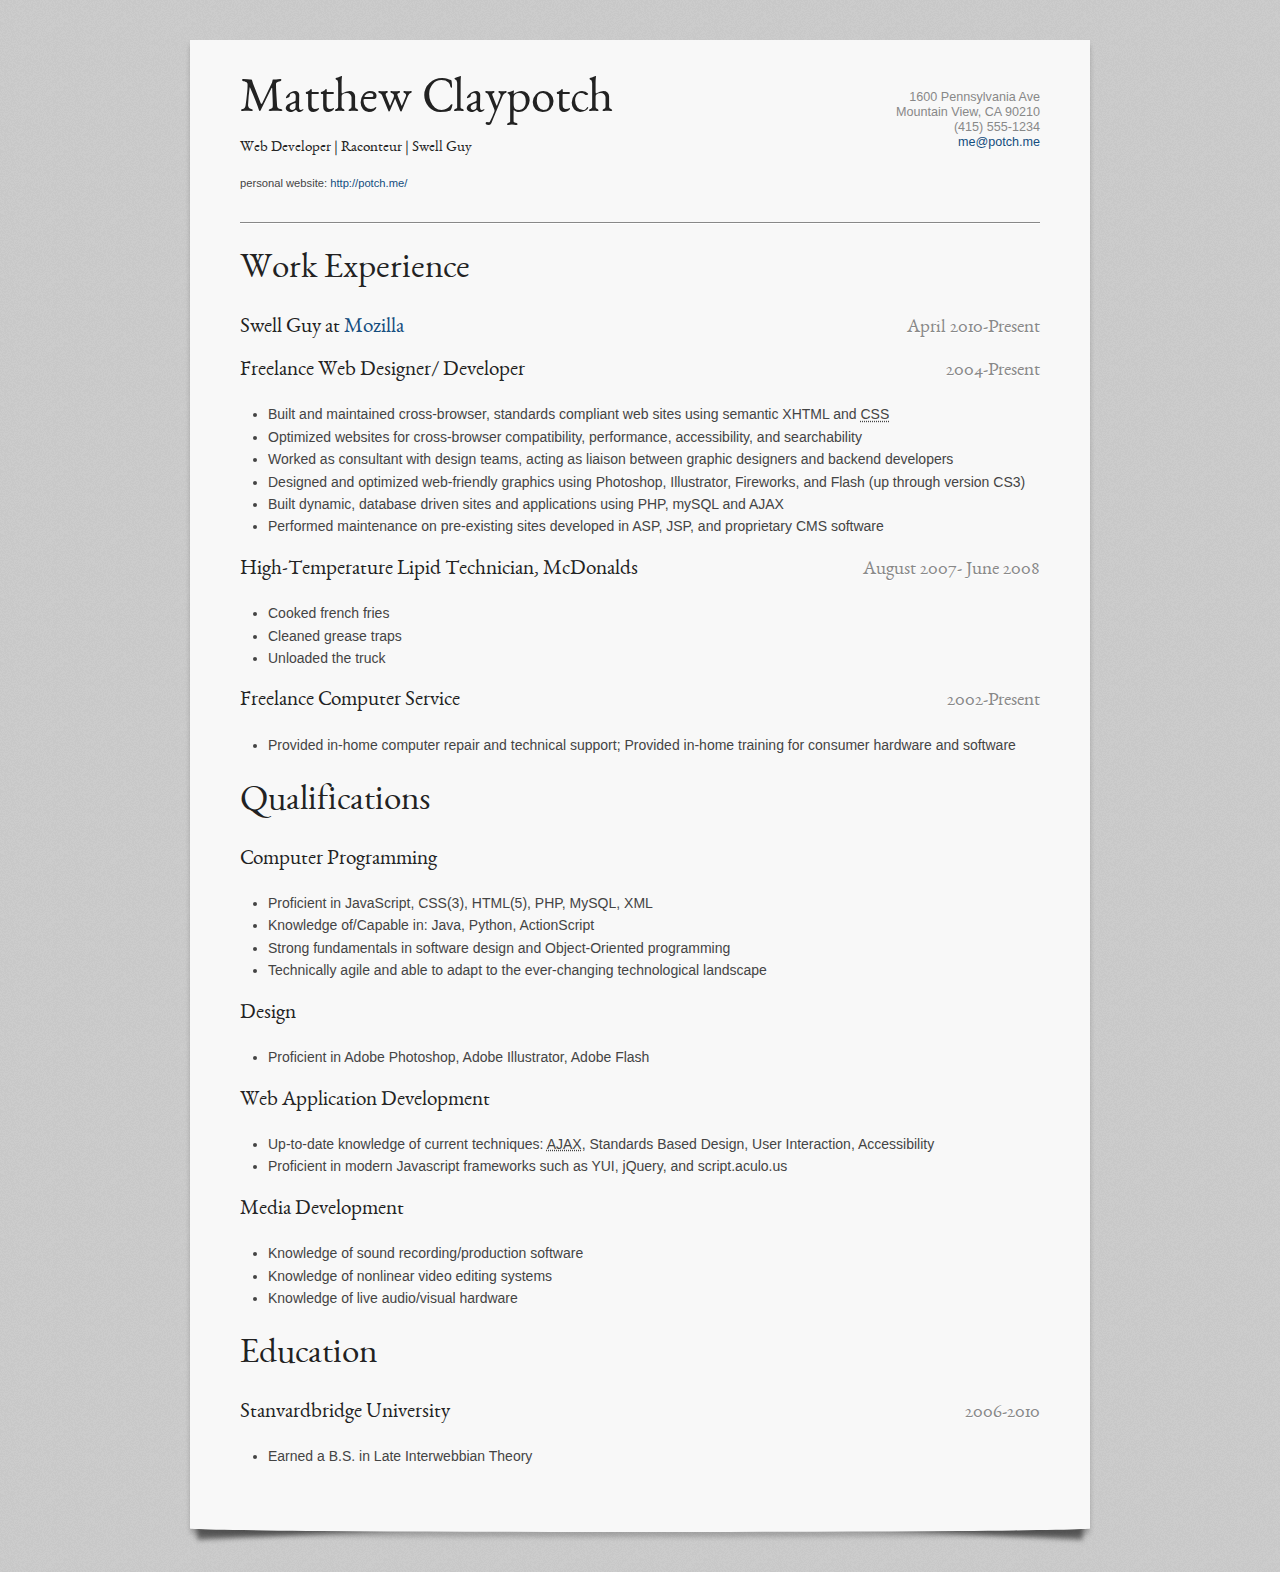
<file: resume5.html>
<!DOCTYPE html>
<html>
  <head>
    <title>Matthew Claypotch - Résumé</title>
    <link rel="stylesheet" href="screen2.css" type="text/css">
    <link rel="stylesheet" href="icing.css" type="text/css">
    <meta charset="utf-8">
  </head>
  <body>
    <div id="page">
      <div class="vcard">
        <div id="about">
          <h1 class="fn" id="name">
            Matthew Claypotch
          </h1>
          <h4 id="byline">
            Web Developer | Raconteur | Swell Guy
          </h4>
          <div id="homepage">
            personal website: <a href="http://potch.me/">http://potch.me/</a>
          </div>
        </div>
        <div id="address">
          <div class="adr">
            <span class="street-address">1600 Pennsylvania Ave<br>
            Mountain View, CA 90210</span>
          </div>
          <div class="tel">
            (415) 555-1234
          </div><a class="email" href="me@potch.me">me@potch.me</a>
        </div>
      </div>
      <hr>
      <h2>Work Experience</h2>
      <h3><i>April 2010-Present</i> Swell Guy at <a href="http://mozilla.org/" title="Mozilla's website">Mozilla</a></h3>
      <h3><i>2004-Present</i> Freelance Web Designer/ Developer</h3>
      <ul>
        <li>Built and maintained cross-browser, standards compliant web sites using semantic XHTML and <abbr title="Cascading Style Sheets">CSS</abbr></li>
        <li>Optimized websites for cross-browser compatibility, performance, accessibility, and searchability</li>
        <li>Worked as consultant with design teams, acting as liaison between graphic designers and backend developers</li>
        <li>Designed and optimized web-friendly graphics using Photoshop, Illustrator, Fireworks, and Flash (up through version CS3)</li>
        <li>Built dynamic, database driven sites and applications using PHP, mySQL and AJAX</li>
        <li>Performed maintenance on pre-existing sites developed in ASP, JSP, and proprietary CMS software</li>
      </ul>
      <h3><i>August 2007- June 2008</i> High-Temperature Lipid Technician, McDonalds</h3>
      <ul>
        <li>Cooked french fries</li>
        <li>Cleaned grease traps</li>
        <li>Unloaded the truck</li>
      </ul>
      <h3><i>2002-Present</i> Freelance Computer Service</h3>
      <ul>
        <li>Provided in-home computer repair and technical support; Provided in-home training for consumer hardware and software</li>
      </ul>

      <h2>Qualifications</h2>
      <h3>Computer Programming</h3>
      <ul>
        <li>Proficient in JavaScript, CSS(3), HTML(5), PHP, MySQL, XML</li>
        <li>Knowledge of/Capable in: Java, Python, ActionScript</li>
        <li>Strong fundamentals in software design and Object-Oriented programming</li>
        <li>Technically agile and able to adapt to the ever-changing technological landscape</li>
      </ul>
      <h3>Design</h3>
      <ul>
        <li>Proficient in Adobe Photoshop, Adobe Illustrator, Adobe Flash</li>
      </ul>
      <h3>Web Application Development</h3>
      <ul>
        <li>Up-to-date knowledge of current techniques: <abbr title="Asynchronous JavaScript and XML">AJAX</abbr>, Standards Based Design, User Interaction, Accessibility</li>
        <li>Proficient in modern Javascript frameworks such as YUI, jQuery, and script.aculo.us</li>
      </ul>
      <h3>Media Development</h3>
      <ul>
        <li>Knowledge of sound recording/production software</li>
        <li>Knowledge of nonlinear video editing systems</li>
        <li>Knowledge of live audio/visual hardware</li>
      </ul>

      <h2>Education</h2>
      <h3><i>2006-2010</i> Stanvardbridge University</h3>
      <ul>
        <li>Earned a B.S. in Late Interwebbian Theory</li>
      </ul>
    </div>
  </body>
</html>
</file>
<file: deck/decky.css>
body, html { 
    font-family: Helvetica, Arial, sans-serif;
    margin: 0;
    padding: 0;
    height: 100%;
    width: 100%;
}
body {
    font-size: 100%;
    overflow: hidden;
}
section {
    background: #C1DCFF;
    background-image: -moz-linear-gradient(rgba(255,255,255,0), white 50%);
    width: 90%;
    height: 90%;
    max-height: 90%;
    padding: 5%;
    font-size: 120%;
}
h1, h2, h3 {
    text-align: center;
    margin: 2% 0;
}
h1 { font-size: 250%; }
h2 { font-size: 150%; }
h3 { font-size: 120%; }

section .b {
    display: block;
    margin: 1em auto;
}
section p {
    text-align: center;
    margin: 3% auto;
}
section div {
    margin: 3% 0;
}
section li {
    margin: 1% 0;
}
img {
    vertical-align: middle;
}
header, footer {
	width: 100%;
	position: fixed;
	z-index: -1;
}
header {
	top: 0;
}
footer {
	font-size: 80%;
	bottom: 0;
	text-align: center;
	z-index: 1;
}
#slidenum {
	float: right;
	color: rgba(0,0,0,.5);
	margin: 1%;
}
</file>
<file: screen1.css>
body {
    font-family: Helvetica, Arial, sans-serif;
    font-size: 14px;
    line-height: 1.6em;
    color: #444;
    background-color: #ccc;
}
h1, h2, h3, h4 {
    font-weight: normal;
    color: #222;
    font-family: Georgia, serif;
}
h1 { font-size: 3.5em; }
h2 { font-size: 2.5em; }
h3 { font-size: 1.5em; }
h4 { font-size: 1.1em; }

h3 i {
    color: #888;
    margin-right: 1em;
    font-size: .9em;
}
a {
    color: #144D7E;
}
#about {
    margin-bottom: 1em;
}
#about h4 {
    margin: 1.6em 0 .8em;
}
#address {
    color: #888;
    font-size: .9em;
    line-height: 1.2em;
    margin-bottom: 1em;
}
#homepage {
    font-size: .8em;
}
hr {
    clear: both;
}
ul {
    padding-left: 2em;
}
</file>
<file: screen2.css>
body {
    margin: 0;
    padding: 0;
    font-family: Helvetica, Arial, sans-serif;
    font-size: 14px;
    line-height: 1.6em;
    color: #444;
    background-color: #ccc;
}
h1, h2, h3, h4 {
    margin: 1em 0;
    font-weight: normal;
    color: #222;
    font-family: EBGaramondRegular, Georgia, serif;
}
h1 {
    margin: 0;
    font-size: 3.5em;
}
h2 { font-size: 2.5em; }
h3 { font-size: 1.5em; }
h4 { font-size: 1.1em; }

h3 i {
    float:right;
    color: #888;
    font-size: .9em;
    font-style: normal;
}

a {
    text-decoration: none;
    color: #144D7E;
}
#page {
    width: 800px;
    padding: 50px;
    margin: 40px auto;
    background: #f8f8f8;
}

#about {
    float: left;
    margin-bottom: 2em;
}
#about h4 {
    margin: 1.6em 0 .8em;
}
#address {
    float: right;
    text-align: right;
    color: #888;
    font-size: .9em;
    line-height: 1.2em;
}
#homepage {
    font-size: .8em;
}
hr {
    clear: both;
    margin: 1em 0;
    border: none;
    border-top: 1px solid #888;
    border-bottom: 1px solid #fff;
}
ul {
    padding-left: 2em;
}
</file>
<file: icing.css>
@font-face {
    font-family: 'EBGaramondRegular';
    src: url('media/EBGaramond-webfont.eot');
    src: url('media/EBGaramond-webfont.eot?#iefix') format('eot'),
         url('media/EBGaramond-webfont.woff') format('woff'),
         url('media/EBGaramond-webfont.ttf') format('truetype'),
         url('media/EBGaramond-webfont.svg#webfontEhInBfJ1') format('svg');
    font-weight: normal;
    font-style: normal;
}

body {
    background-image: url(grain.png);
}

#page {
    box-shadow: 0 5px 5px rgba(0,0,0,.2);
    -moz-box-shadow: 0 5px 5px rgba(0,0,0,.2);
    -webkit-box-shadow: 0 5px 5px rgba(0,0,0,.2);
    
    -moz-border-radius: 0 0 500px 500px / 0 0 4px 4px;;
    -webkit-border-radius: 0 0 500px 500px / 0 0 4px 4px;;
    border-radius: 0 0 500px 500px / 0 0 4px 4px;
    
    position: relative;
}
#page:before, #page:after {
    -webkit-box-shadow: 0 15px 5px rgba(0,0,0, .5);
    -moz-box-shadow: 0 15px 5px rgba(0, 0, 0, .5);
    box-shadow: 0 15px 5px rgba(0, 0, 0, .5);
    position: absolute;
    bottom: 15px;
    z-index: -1;
    width: 50%;
    max-width: 300px;
    content: "";
    height: 50px;
}
#page:after {
  -webkit-transform: rotate(-3deg);
  -moz-transform: rotate(-3deg);
  -o-transform: rotate(-3deg);
  left: 5px;
}
#page:before {
  -webkit-transform: rotate(3deg);
  -moz-transform: rotate(3deg);
  -o-transform: rotate(3deg);
  right: 5px;
}

h3 i {
    text-shadow: 0 1px #fff;
}
</file>
